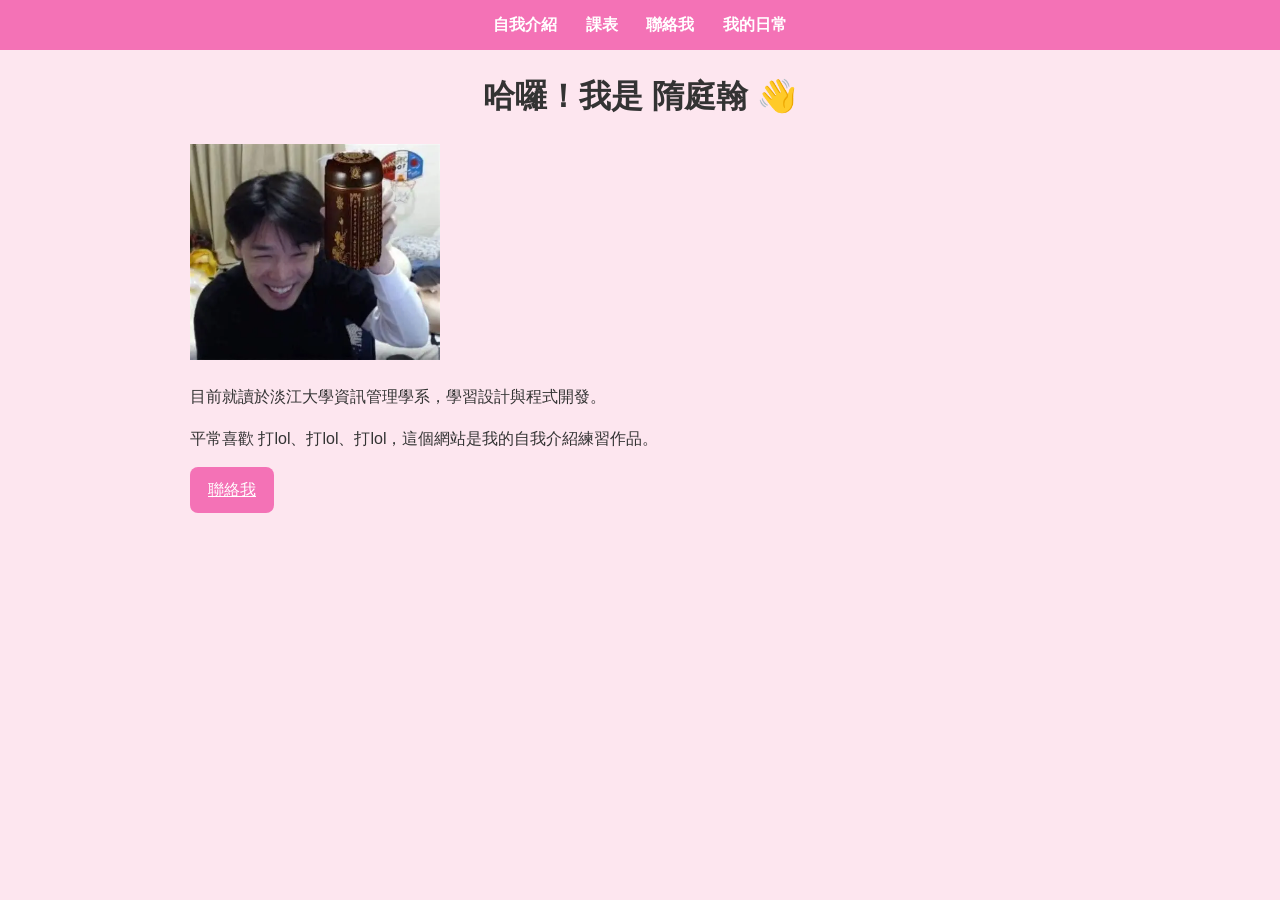
<file: 414630722/index.html>
<!DOCTYPE html>
<html lang="zh-Hant">
<head>
  <meta charset="UTF-8">
  <title>自我介紹</title>
  <link rel="stylesheet" href="style.css">
</head>
<body>
  <nav class="nav">
    <a href="index.html" class="nav__link">自我介紹</a>
    <a href="schedule.html" class="nav__link">課表</a>
    <a href="contact.html" class="nav__link">聯絡我</a>
    <a href="gallery.html" class="nav__link">我的日常</a>
  </nav>

  <div class="container">
    <h1>哈囉！我是 隋庭翰 👋</h1>
    <img src="images/1.webp" alt="我的照片" width="250">
    <p>目前就讀於淡江大學資訊管理學系，學習設計與程式開發。</p>
    <p>平常喜歡 打lol、打lol、打lol，這個網站是我的自我介紹練習作品。</p>
    <a href="contact.html" class="btn">聯絡我</a>
  </div>
</body>
</html>
</file>
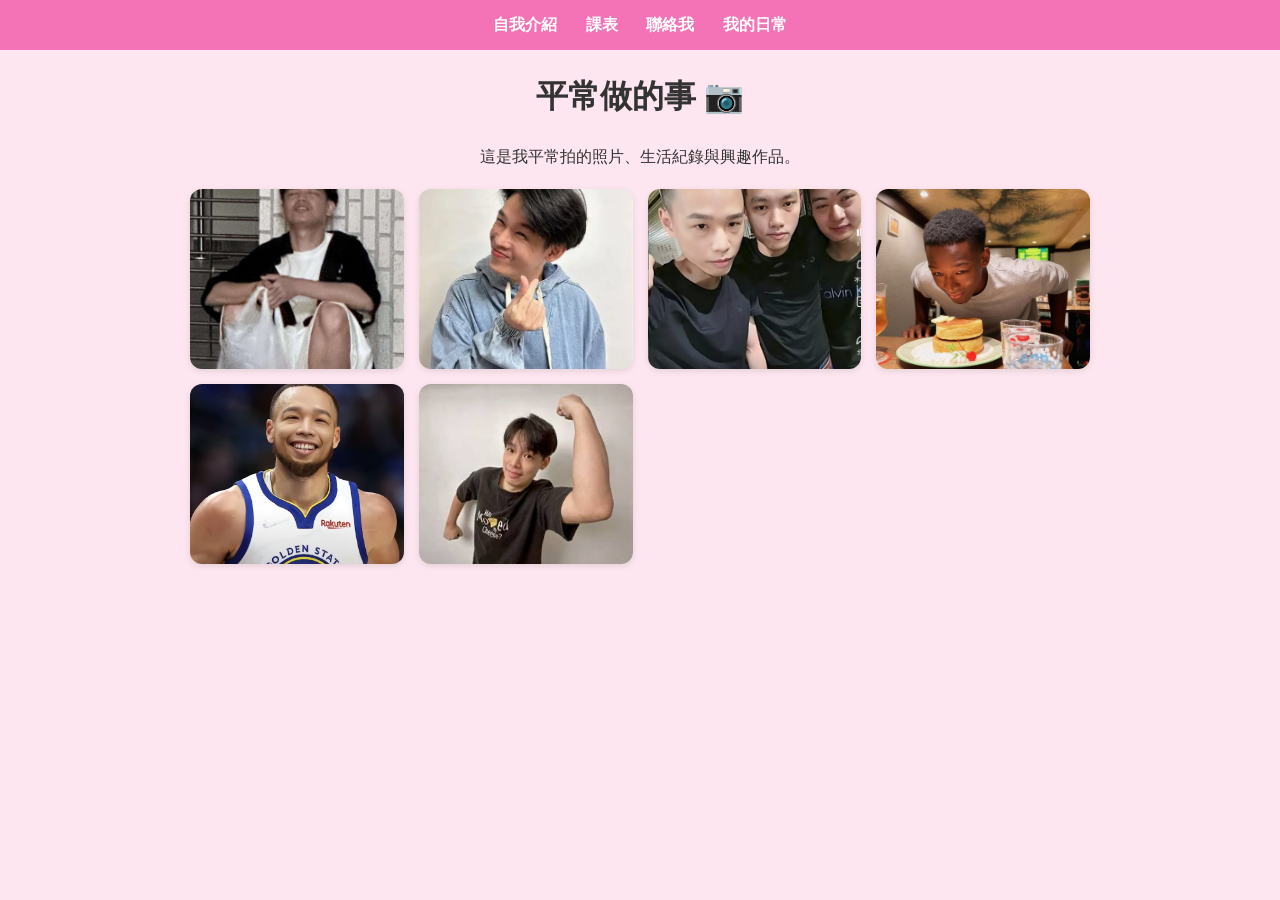
<file: 414630722/gallery.html>
<!DOCTYPE html>
<html lang="zh-Hant">
<head>
  <meta charset="UTF-8">
  <title>我的日常</title>
  <link rel="stylesheet" href="style.css">
</head>
<body>
  <nav class="nav">
    <a href="index.html" class="nav__link">自我介紹</a>
    <a href="schedule.html" class="nav__link">課表</a>
    <a href="contact.html" class="nav__link">聯絡我</a>
    <a href="gallery.html" class="nav__link">我的日常</a>
  </nav>

  <div class="container">
    <h1>平常做的事 📷</h1>
    <p style="text-align:center;">這是我平常拍的照片、生活紀錄與興趣作品。</p>
    <div class="gallery">
      <img src="images/2.webp" alt="照片1">
      <img src="images/3.webp" alt="照片2">
      <img src="images/4.webp" alt="照片3">
      <img src="images/5.webp" alt="照片4">
      <img src="images/6.webp" alt="照片5">
      <img src="images/7.webp" alt="照片6">
    </div>
  </div>
</body>
</html>
</file>
<file: 414630722/style.css>
/* === 顏色與基本設定 === */
/* 
  :root 是全域變數區，可以定義網站會用到的主要顏色或字型設定。
  這裡設定了主色、深色版本、文字顏色、背景顏色等。
  使用時用 var(--變數名稱) 就能套用。
*/
:root {
  --main-color: #f472b6;   /* 主色：亮橘黃色（按鈕、導覽列背景） */
  --main-dark: #db2777;    /* 主色加深版（滑鼠移過去時使用） */
  --text-color: #333;      /* 主要文字顏色（深灰） */
  --bg-light: #fde6ef;     /* 頁面背景色（淡黃色） */
}

/* === 全站 body 設定 === */
body {
  font-family: "Noto Sans TC", sans-serif;  /* 全站字體（使用 Noto Sans TC 中文字型） */
  background-color: var(--bg-light);        /* 套用上面定義的背景色變數 */
  color: var(--text-color);                 /* 套用文字顏色變數 */
  margin: 0;                                /* 取消瀏覽器預設外距 */
  line-height: 1.6;                         /* 行距設為 1.6，讓文字比較好閱讀 */
}

/* === 導覽列樣式 === */
.nav {
  background-color: var(--main-color);  /* 導覽列背景使用主色 */
  text-align: center;                   /* 導覽列項目置中 */
  padding: 12px;                        /* 上下內距 12px */
}

/* 導覽列裡的連結樣式 */
.nav__link {
  color: #fff;              /* 文字顏色白色 */
  text-decoration: none;    /* 移除底線 */
  margin: 0 12px;           /* 左右間距 12px */
  font-weight: bold;        /* 加粗字體 */
}

/* 滑鼠移到連結上時的效果 */
.nav__link:hover {
  color: var(--main-dark);  /* 顏色變深一點 */
}

/* === 容器設定 === */
/* 
  container 是主要版面容器，用來限制網頁內容最大寬度，
  讓內容不會太寬、保持整齊置中。
*/
.container {
  width: 80%;          /* 寬度為螢幕的 80% */
  max-width: 900px;    /* 最大寬度 900px，避免在大螢幕太寬 */
  margin: 20px auto;   /* 上下外距 20px，左右自動置中 */
}

/* === 標題樣式 === */
h1, h2 {
  text-align: center;         /* 標題置中 */
  color: var(--text-color);   /* 使用主要文字顏色 */
}

/* === 按鈕樣式 === */
.btn {
  background-color: var(--main-color);  /* 背景使用主色 */
  color: white;                         /* 按鈕文字白色 */
  padding: 10px 18px;                   /* 上下 10px、左右 18px 內距 */
  border: none;                         /* 移除預設邊框 */
  border-radius: 8px;                   /* 圓角 8px */
  cursor: pointer;                      /* 滑鼠移過去變手指圖示 */
  display: inline-block;                /* 讓按鈕能正常排列 */
}

/* 滑鼠移到按鈕時的顏色變化 */
.btn:hover {
  background-color: var(--main-dark);   /* 顏色變深（強調互動） */
}

/* === 表格樣式 === */
table {
  width: 100%;                 /* 表格寬度佔滿容器 */
  border-collapse: collapse;   /* 合併邊框線（不會重疊出雙線） */
  margin-top: 20px;            /* 與上方內容保留間距 */
}

/* 表格的儲存格（標題與內容）共用樣式 */
th, td {
  border: 1px solid #ccc;      /* 邊框顏色淺灰色 */
  padding: 10px;               /* 內距 10px */
  text-align: center;          /* 內容置中 */
}

/* 表頭（th）另外加上背景色 */
th {
  background-color: #fff3cd;   /* 淡黃色背景 */
}

/* === 表單樣式 === */
form {
  width: 80%;             /* 寬度佔容器的 80% */
  max-width: 500px;       /* 最寬 500px */
  margin: 0 auto;         /* 置中顯示 */
}

/* 輸入框與文字區塊共用樣式 */
input, textarea {
  width: 100%;             /* 寬度撐滿父容器 */
  padding: 10px;           /* 內距 10px */
  margin-top: 8px;         /* 與上方標籤的距離 */
  border: 1px solid #ccc;  /* 邊框淺灰色 */
  border-radius: 6px;      /* 圓角 6px */
}

/* 表單的標籤（文字說明） */
label {
  font-weight: bold;       /* 加粗讓標籤更明顯 */
}

/* === 照片牆樣式 === */
/*
  gallery 是用 CSS Grid 建立的圖片牆。
  repeat(auto-fill, minmax(200px, 1fr)) 代表：
  - 每張圖片最小 200px，最多平均分配一整列空間。
  - 會自動依螢幕大小換行（RWD）。
*/
.gallery {
  display: grid;                             /* 使用格線布局 */
  grid-template-columns: repeat(auto-fill, minmax(200px, 1fr)); /* 自動分欄 */
  gap: 15px;                                 /* 每張圖片之間的間距 15px */
  margin-top: 20px;                          /* 與標題間距 */
}

/* 圖片外觀設定 */
.gallery img {
  width: 100%;                               /* 圖片撐滿格子寬度 */
  height: 180px;                             /* 固定高度 180px（保持整齊） */
  object-fit: cover;                         /* 圖片裁切填滿，不變形 */
  border-radius: 12px;                       /* 圓角 12px */
  box-shadow: 0 2px 6px rgba(0,0,0,0.1);     /* 添加陰影，讓圖片有立體感 */
  transition: transform 0.2s;                /* 設定 hover 時的放大動畫時間 */
}

/* 滑鼠移過圖片時的放大效果 */
.gallery img:hover {
  transform: scale(1.05);                    /* 放大 5% */
}
@charset "utf-8";
/* CSS Document */
</file>
